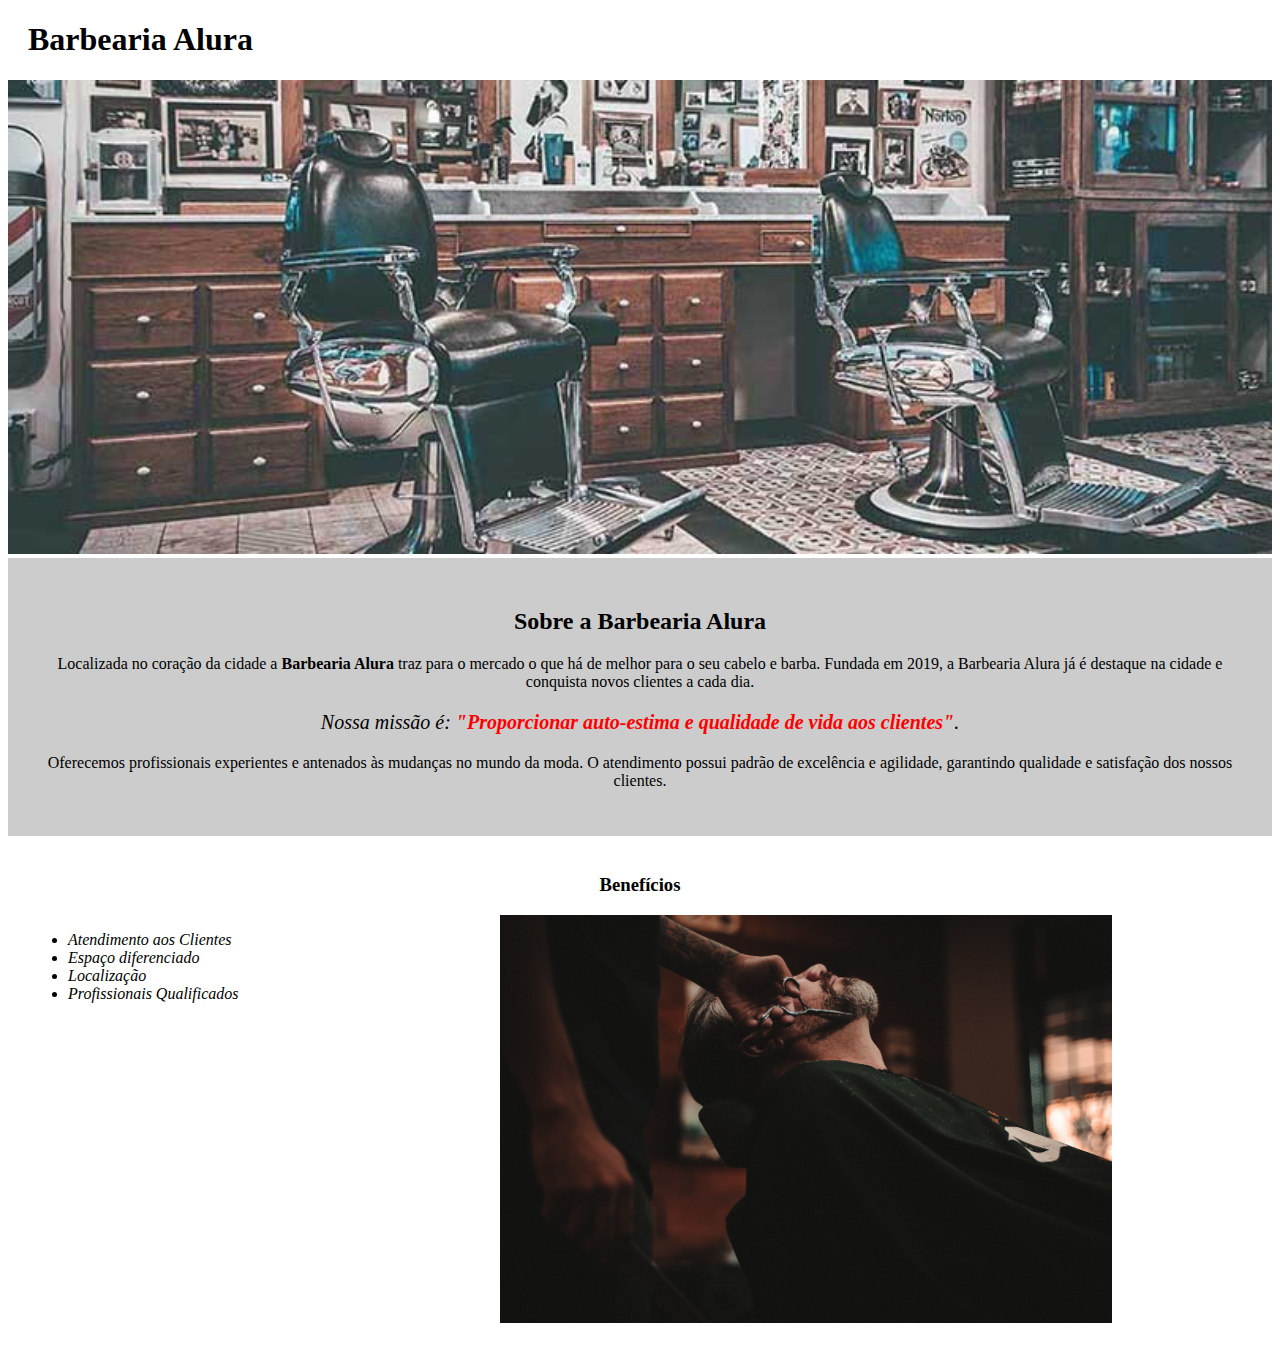
<file: Barbearia Alura- Parte 1/index.html>
<!DOCTYPE html>
<html lang="pt-br">
	<head>
		<meta charset="UTF-8">
		<title>Barbearia Alura</title>
		<link rel="stylesheet" href="style.css">
	</head>

	<body>
		<header>
			<h1 class="titulo-principal">Barbearia Alura</h1>
		</header>
		<img id="banner" src="banner.jpg">
		<div class="principal">
			<h2 class="titulo-centralizado">Sobre a Barbearia Alura</h2>
	 
			<p>Localizada no coração da cidade a <strong>Barbearia Alura</strong> traz para o mercado o que há de melhor para o seu cabelo e barba. Fundada em 2019, a Barbearia Alura já é destaque na cidade e conquista novos clientes a cada dia.</p>

			<p id="missao"><em>Nossa missão é: <strong>"Proporcionar auto-estima e qualidade de vida aos clientes"</strong>.</em></p>

			<p>Oferecemos profissionais experientes e antenados às mudanças no mundo da moda. O atendimento possui padrão de excelência e agilidade, garantindo qualidade e satisfação dos nossos clientes.</p>
		</div>

		<div class="beneficios">
			<h3 class="titulo-centralizado">Benefícios</h3>

			<ul>
				<li class="itens">Atendimento aos Clientes</li>
				<li class="itens">Espaço diferenciado</li>
				<li class="itens">Localização</li>
				<li class="itens">Profissionais Qualificados</li>
			</ul>

			<img src="beneficios.jpg" class="imagembeneficios">
		</div>
	</body>
</html>
</file>
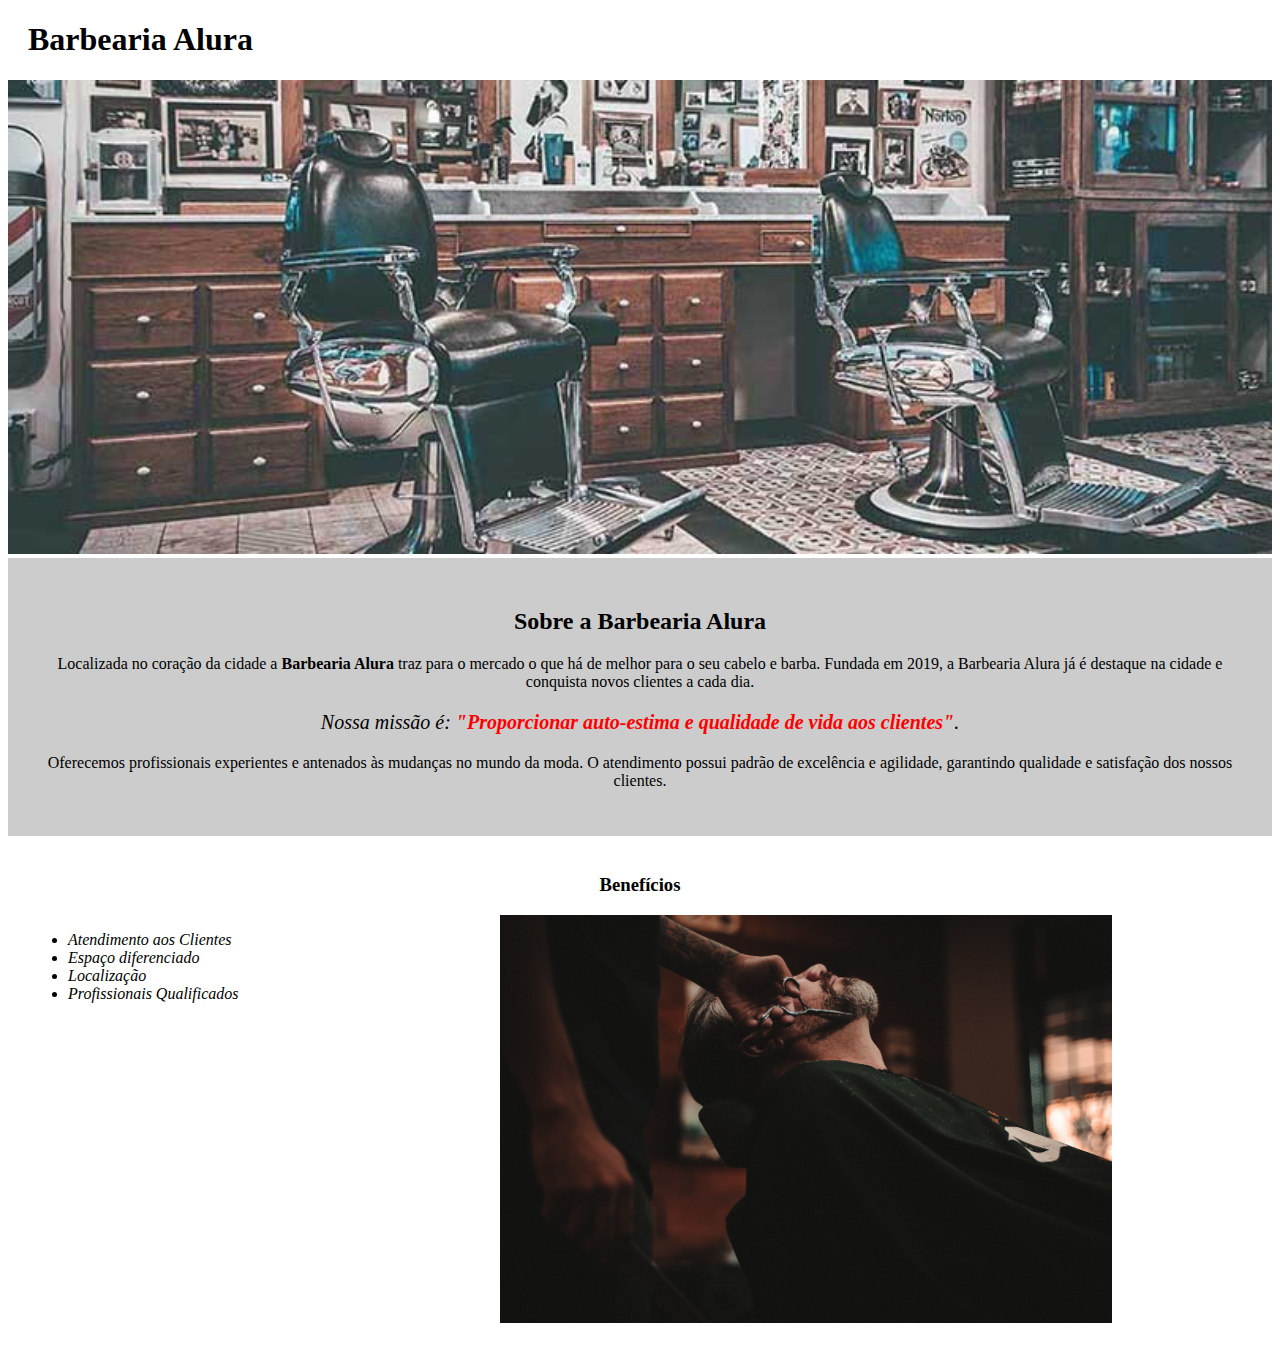
<file: Barbearia Alura- Parte 3/index.html>
<!DOCTYPE html>
<html lang="pt-br">
	<head>
		<meta charset="UTF-8">
		<title>Barbearia Alura</title>
		<link rel="stylesheet" href="style-home.css">
	</head>

	<body>
		<header>
			<h1 class="titulo-principal">Barbearia Alura</h1>
		</header>
		<img id="banner" src="banner.jpg">
		<div class="principal">
			<h2 class="titulo-centralizado">Sobre a Barbearia Alura</h2>
	 
			<p>Localizada no coração da cidade a <strong>Barbearia Alura</strong> traz para o mercado o que há de melhor para o seu cabelo e barba. Fundada em 2019, a Barbearia Alura já é destaque na cidade e conquista novos clientes a cada dia.</p>

			<p id="missao"><em>Nossa missão é: <strong>"Proporcionar auto-estima e qualidade de vida aos clientes"</strong>.</em></p>

			<p>Oferecemos profissionais experientes e antenados às mudanças no mundo da moda. O atendimento possui padrão de excelência e agilidade, garantindo qualidade e satisfação dos nossos clientes.</p>
		</div>

		<div class="beneficios">
			<h3 class="titulo-centralizado">Benefícios</h3>

			<ul>
				<li class="itens">Atendimento aos Clientes</li>
				<li class="itens">Espaço diferenciado</li>
				<li class="itens">Localização</li>
				<li class="itens">Profissionais Qualificados</li>
			</ul>

			<img src="beneficios.jpg" class="imagembeneficios">
		</div>
	</body>
</html>
</file>
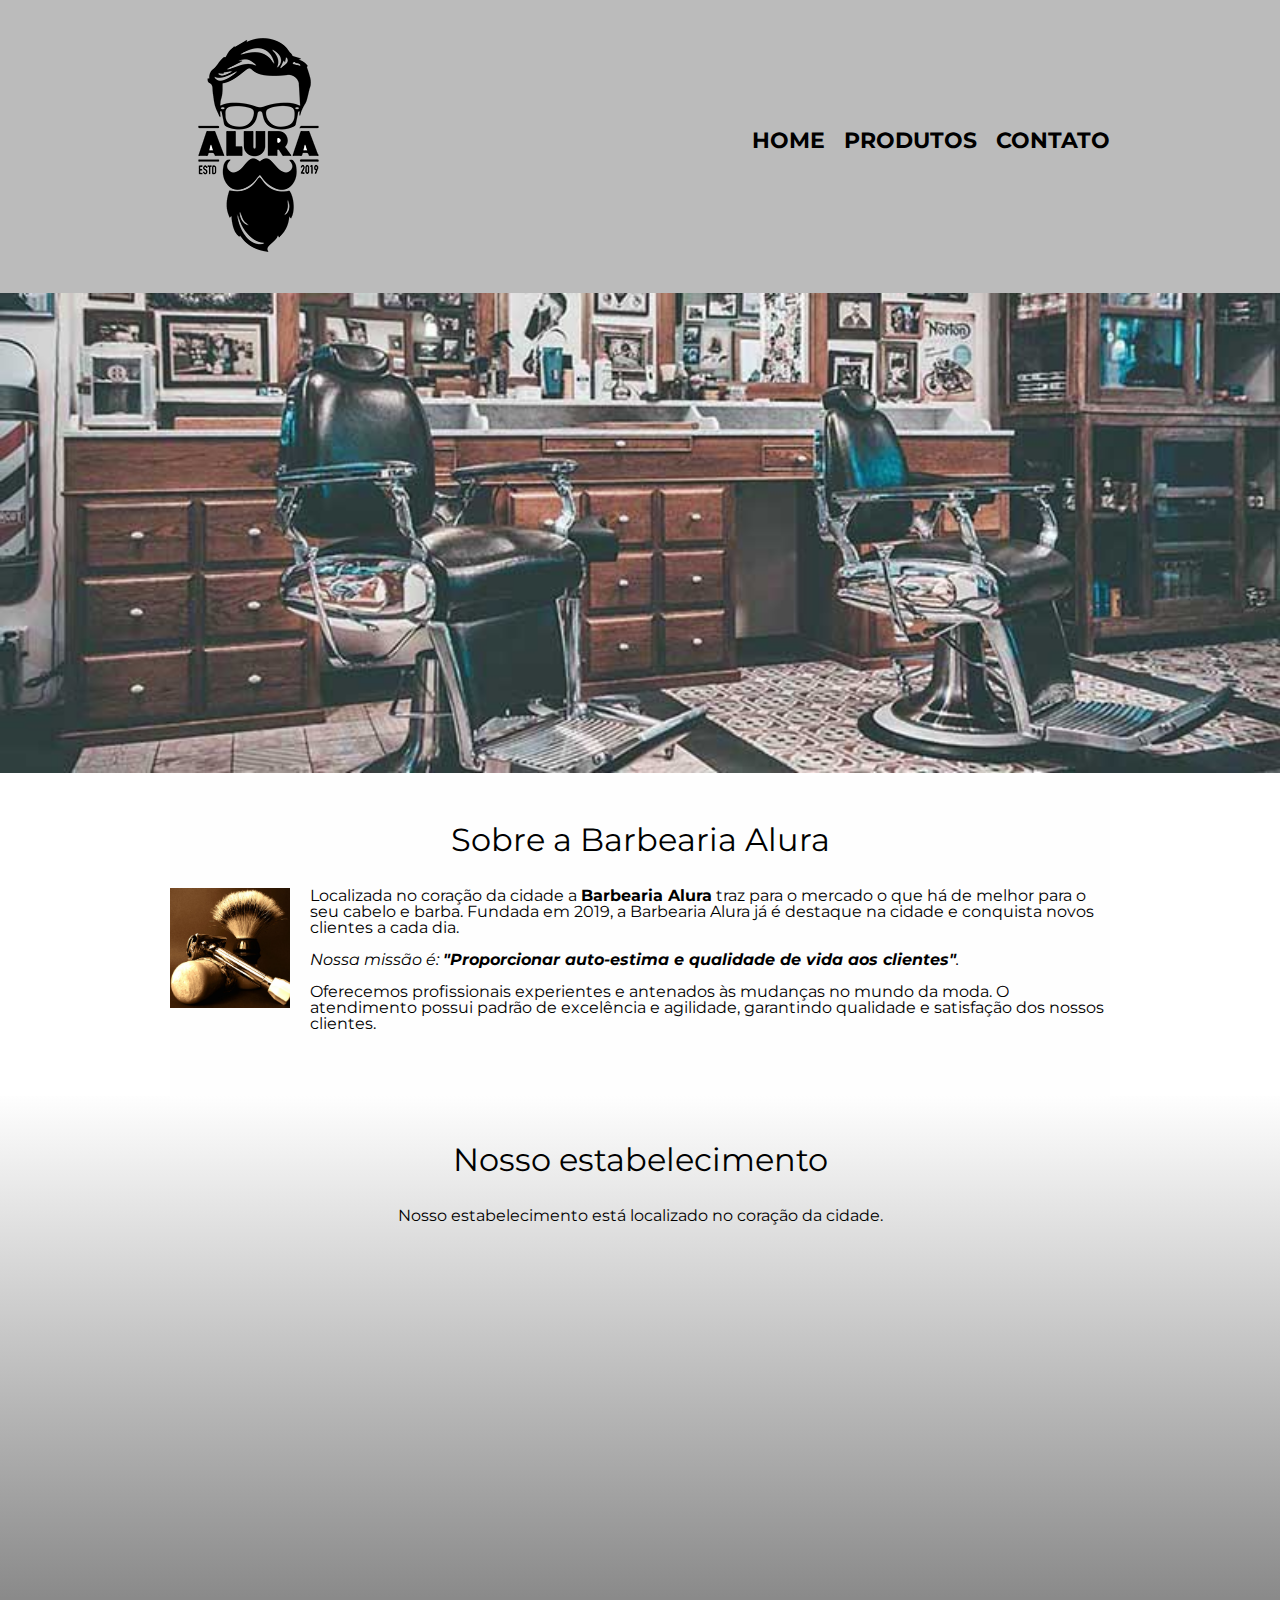
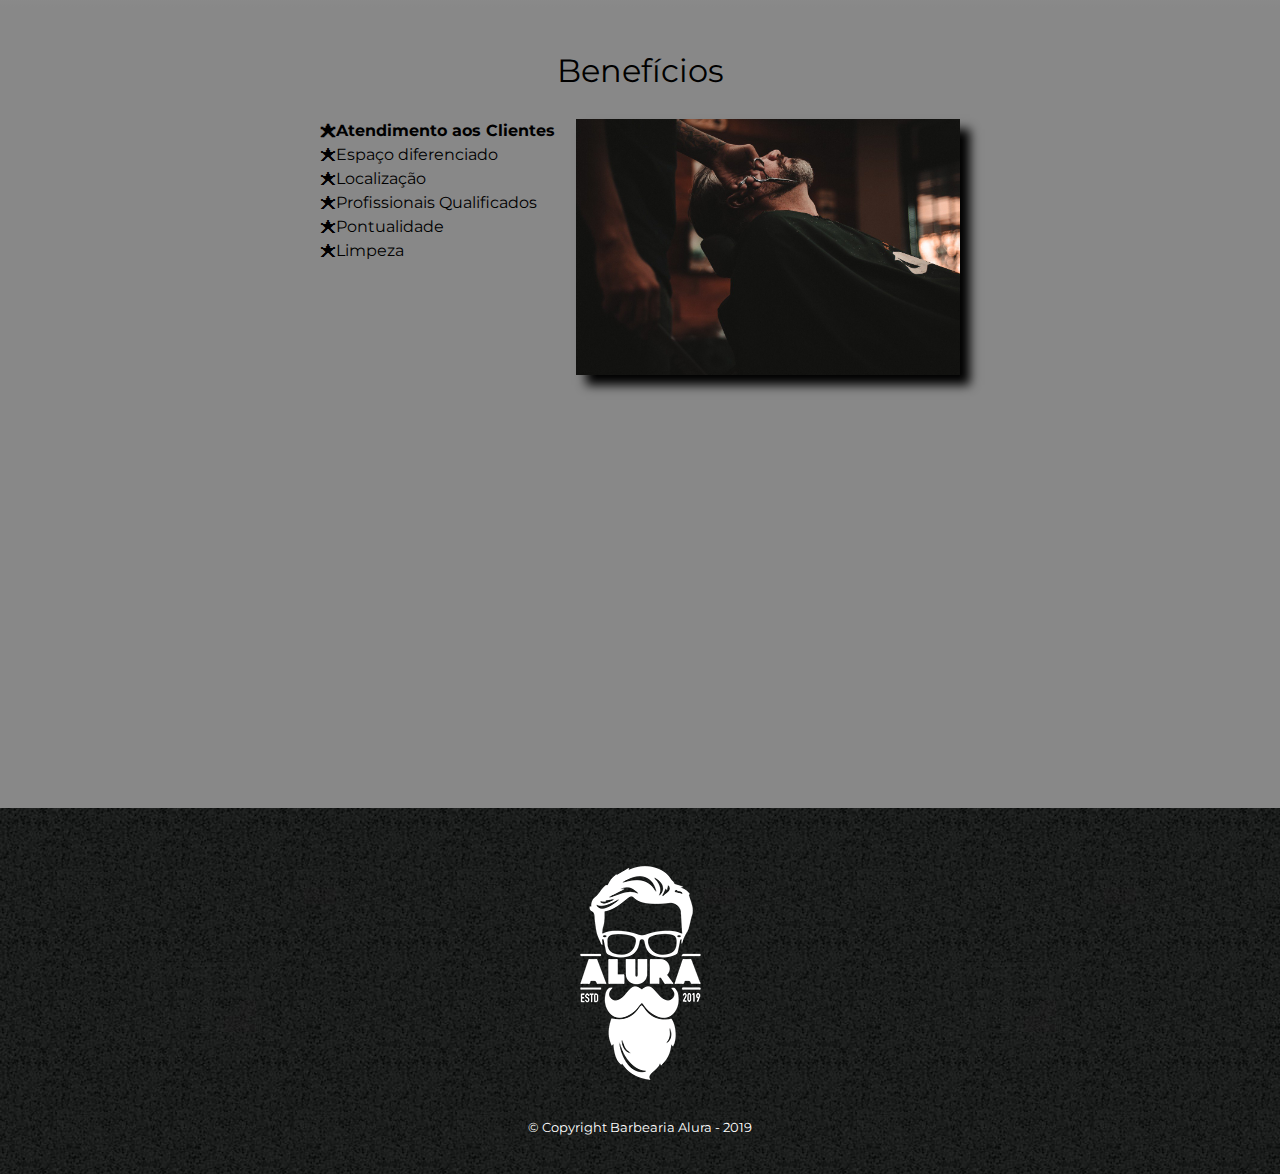
<file: Barbearia Alura- Parte 4/index.html>
<!DOCTYPE html>
<html lang="pt-br">
	<head>
		<meta charset="UTF-8">
		<meta name="viewport" content="width=device-width">
		<title>Barbearia Alura</title>

		<link rel="stylesheet" href="reset.css">
		<link rel="stylesheet" href="style.css">
		<link href="https://fonts.googleapis.com/css?family=Montserrat&display=swap" rel="stylesheet">
	</head>

	<body>
		<header>
			<div class="caixa">
				<h1><img src="logo.png"></h1>

				<nav>
					<ul>
						<li><a href="index.html">Home</a></li>
						<li><a href="produtos.html">Produtos</a></li>
						<li><a href="contato.html">Contato</a></li>
					</ul>
				</nav>
			</div>
		</header>

		<img class="banner" src="banner.jpg">

		<main>
			<section class="principal">
				<h2 class="titulo-principal">Sobre a Barbearia Alura</h2>

				<img class="utensilios" src="utensilios.jpg" alt="Utensilios de um barbeiro.">
		 
				<p>Localizada no coração da cidade a <strong>Barbearia Alura</strong> traz para o mercado o que há de melhor para o seu cabelo e barba. Fundada em 2019, a Barbearia Alura já é destaque na cidade e conquista novos clientes a cada dia.</p>

				<p id="missao"><em>Nossa missão é: <strong>"Proporcionar auto-estima e qualidade de vida aos clientes"</strong>.</em></p>

				<p>Oferecemos profissionais experientes e antenados às mudanças no mundo da moda. O atendimento possui padrão de excelência e agilidade, garantindo qualidade e satisfação dos nossos clientes.</p>
			</section>

			<section class="mapa">
				<h3 class="titulo-principal">Nosso estabelecimento</h3>
				<p>Nosso estabelecimento está localizado no coração da cidade.</p>

				<div class="mapa-conteudo">
					<iframe src="https://www.google.com/maps/embed?pb=!1m18!1m12!1m3!1d3656.4483278365396!2d-46.63466568562861!3d-23.588249068469487!2m3!1f0!2f0!3f0!3m2!1i1024!2i768!4f13.1!3m3!1m2!1s0x94ce5a2b2ed7f3a1%3A0xab35da2f5ca62674!2sCaelum!5e0!3m2!1spt-BR!2sbr!4v1568814489656!5m2!1spt-BR!2sbr" width="100%" height="300" frameborder="0" style="border:0;" allowfullscreen=""></iframe>
				</div>
			</section>

			<section class="beneficios">
				<h3 class="titulo-principal">Benefícios</h3>

				<div class="conteudo-beneficios">
					<ul class="lista-beneficios">
						<li class="itens">Atendimento aos Clientes</li>
						<li class="itens">Espaço diferenciado</li>
						<li class="itens">Localização</li>
						<li class="itens">Profissionais Qualificados</li>
						<li class="itens">Pontualidade</li>
						<li class="itens">Limpeza</li>
					</ul><img src="beneficios.jpg" class="imagem-beneficios">
				</div>

				<div class="video">
					<iframe width="100%" height="315" src="https://www.youtube.com/embed/wcVVXUV0YUY" frameborder="0" allow="accelerometer; autoplay; encrypted-media; gyroscope; picture-in-picture" allowfullscreen></iframe>
				</div>
			</section>
		</main>

		<footer>
			<img src="logo-branco.png">
			<p class="copyright">&copy; Copyright Barbearia Alura - 2019</p>
		</footer>
	</body>
</html>
</file>
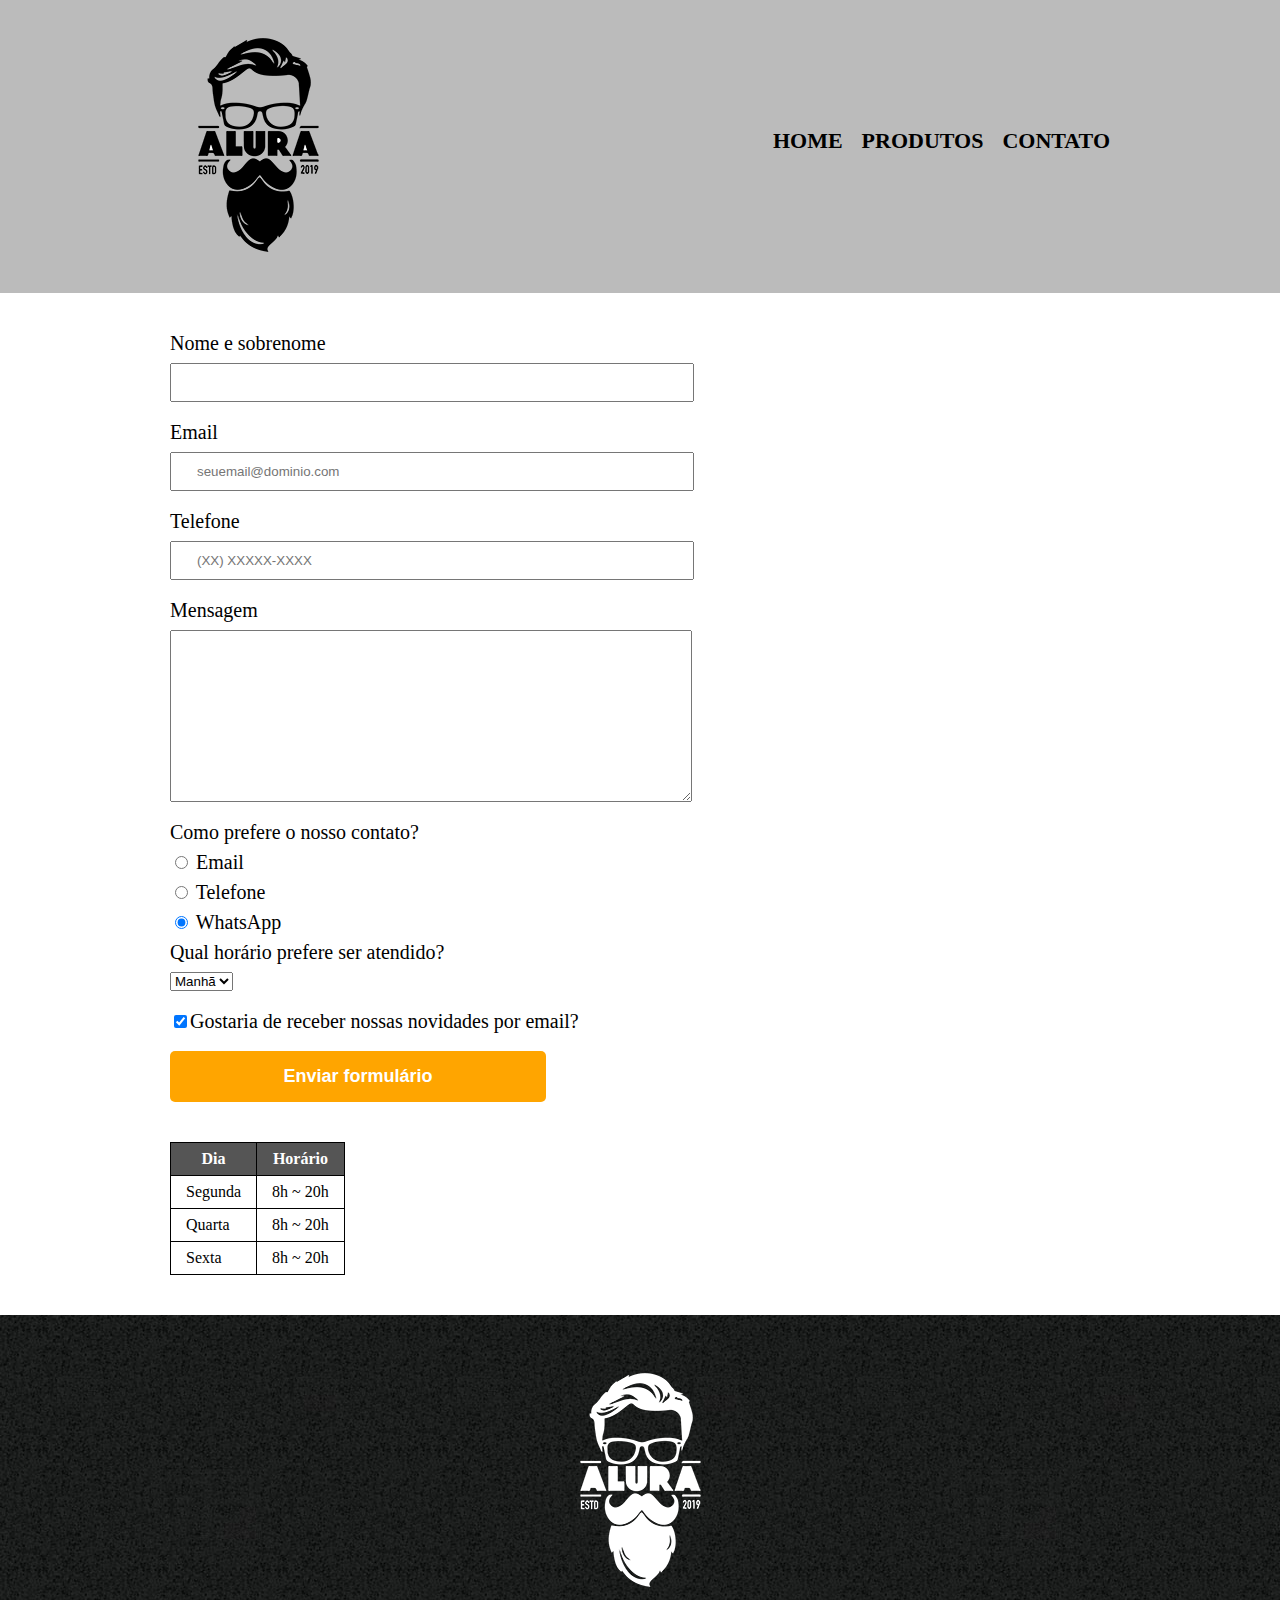
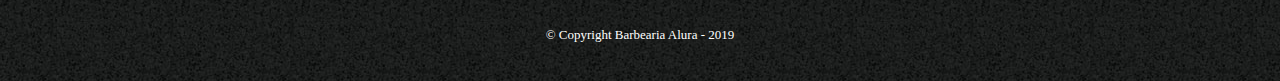
<file: Barbearia Alura- Parte 3/contato.html>
<!DOCTYPE html>
<html>
	<head>
		<meta charset="UTF-8">
		<title>Contato - Barbearia Alura</title>

		<link rel="stylesheet" href="reset.css">
		<link rel="stylesheet" href="style.css">
	</head>
	<body>
		<header>
			<div class="caixa">
				<h1><img src="logo.png" alt="Logo da Barbearia Alura"></h1>

				<nav>
					<ul>
						<li><a href="index.html">Home</a></li>
						<li><a href="produtos.html">Produtos</a></li>
						<li><a href="contato.html">Contato</a></li>
					</ul>
				</nav>
			</div>
		</header>

		<main>
			<form>
				<label for="nomesobrenome">Nome e sobrenome</label>
				<input type="text" id="nomesobrenome" class="input-padrao" required>

				<label for="email">Email</label>
				<input type="email" id="email" class="input-padrao" required placeholder="seuemail@dominio.com">

				<label for="telefone">Telefone</label>
				<input type="tel" id="telefone" class="input-padrao" required placeholder="(XX) XXXXX-XXXX">

				<label for="mensagem">Mensagem</label>
				<textarea cols="70" rows="10" id="mensagem" class="input-padrao" required></textarea>

				<fieldset>
					<legend>Como prefere o nosso contato?</legend>
					<label for="radio-email"><input type="radio" name="contato" value="email" id="radio-email"> Email</label>
					
					<label for="radio-telefone"><input type="radio" name="contato" value="telefone" id="radio-telefone"> Telefone</label>
					
					<label for="radio-whatsapp"><input type="radio" name="contato" value="whatsapp" id="radio-whatsapp" checked> WhatsApp</label>
				</fieldset>

				<fieldset>
					<legend>Qual horário prefere ser atendido?</legend>
					<select>
						<option>Manhã</option>
						<option>Tarde</option>
						<option>Noite</option>
					</select>
				</fieldset>

				<label class="checkbox"><input type="checkbox" checked>Gostaria de receber nossas novidades por email?</label>

				<input type="submit" value="Enviar formulário" class="enviar">
			</form>

			<table>
				<thead>
					<tr>
						<th>Dia</th>
						<th>Horário</th>
					</tr>
				</thead>
				<tbody>
					<tr>
						<td>Segunda</td>
						<td>8h ~ 20h</td>
					</tr>
					<tr>
						<td>Quarta</td>
						<td>8h ~ 20h</td>
					</tr>
					<tr>
						<td>Sexta</td>
						<td>8h ~ 20h</td>
					</tr>
				</tbody>
			</table>
		</main>

		<footer>
			<img src="logo-branco.png" alt="Logo da Barbearia Alura">
			<p class="copyright">&copy; Copyright Barbearia Alura - 2019</p>
		</footer>
	</body>
</html>
</file>
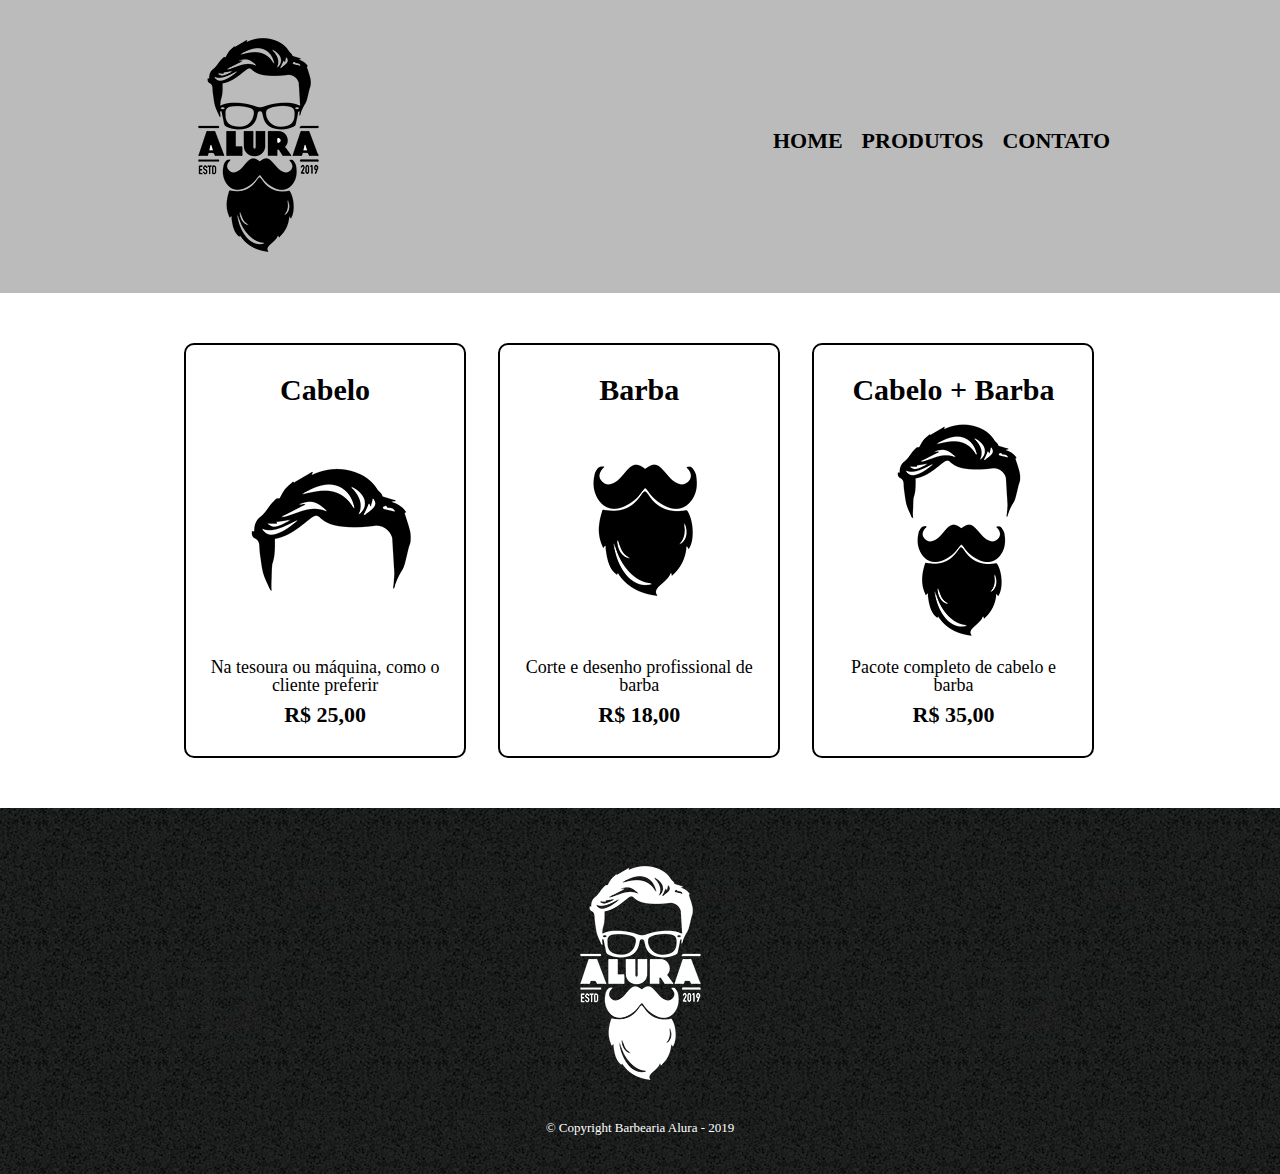
<file: Barbearia Alura- Parte 3/produtos.html>
<!DOCTYPE html>
<html>
	<head>
		<meta charset="UTF-8">
		<title>Produtos - Barbearia Alura</title>

		<link rel="stylesheet" href="reset.css">
		<link rel="stylesheet" href="style.css">
	</head>
	<body>
		<header>
			<div class="caixa">
				<h1><img src="logo.png"></h1>

				<nav>
					<ul>
						<li><a href="index.html">Home</a></li>
						<li><a href="produtos.html">Produtos</a></li>
						<li><a href="contato.html">Contato</a></li>
					</ul>
				</nav>
			</div>
		</header>

		<main>
			<ul class="produtos">
				<li>
					<h2>Cabelo</h2>
					<img src="cabelo.jpg">
					<p class="produto-descricao">Na tesoura ou máquina, como o cliente preferir</p>
					<p class="produto-preco">R$ 25,00</p>
				</li>
				<li>
					<h2>Barba</h2>
					<img src="barba.jpg">
					<p class="produto-descricao">Corte e desenho profissional de barba</p>
					<p class="produto-preco">R$ 18,00</p>
				</li>
				<li>
					<h2>Cabelo + Barba</h2>
					<img src="cabelo+barba.jpg">
					<p class="produto-descricao">Pacote completo de cabelo e barba</p>
					<p class="produto-preco">R$ 35,00</p>
				</li>
			</ul>
		</main>

		<footer>
			<img src="logo-branco.png">
			<p class="copyright">&copy; Copyright Barbearia Alura - 2019</p>
		</footer>
	</body>
</html>
</file>
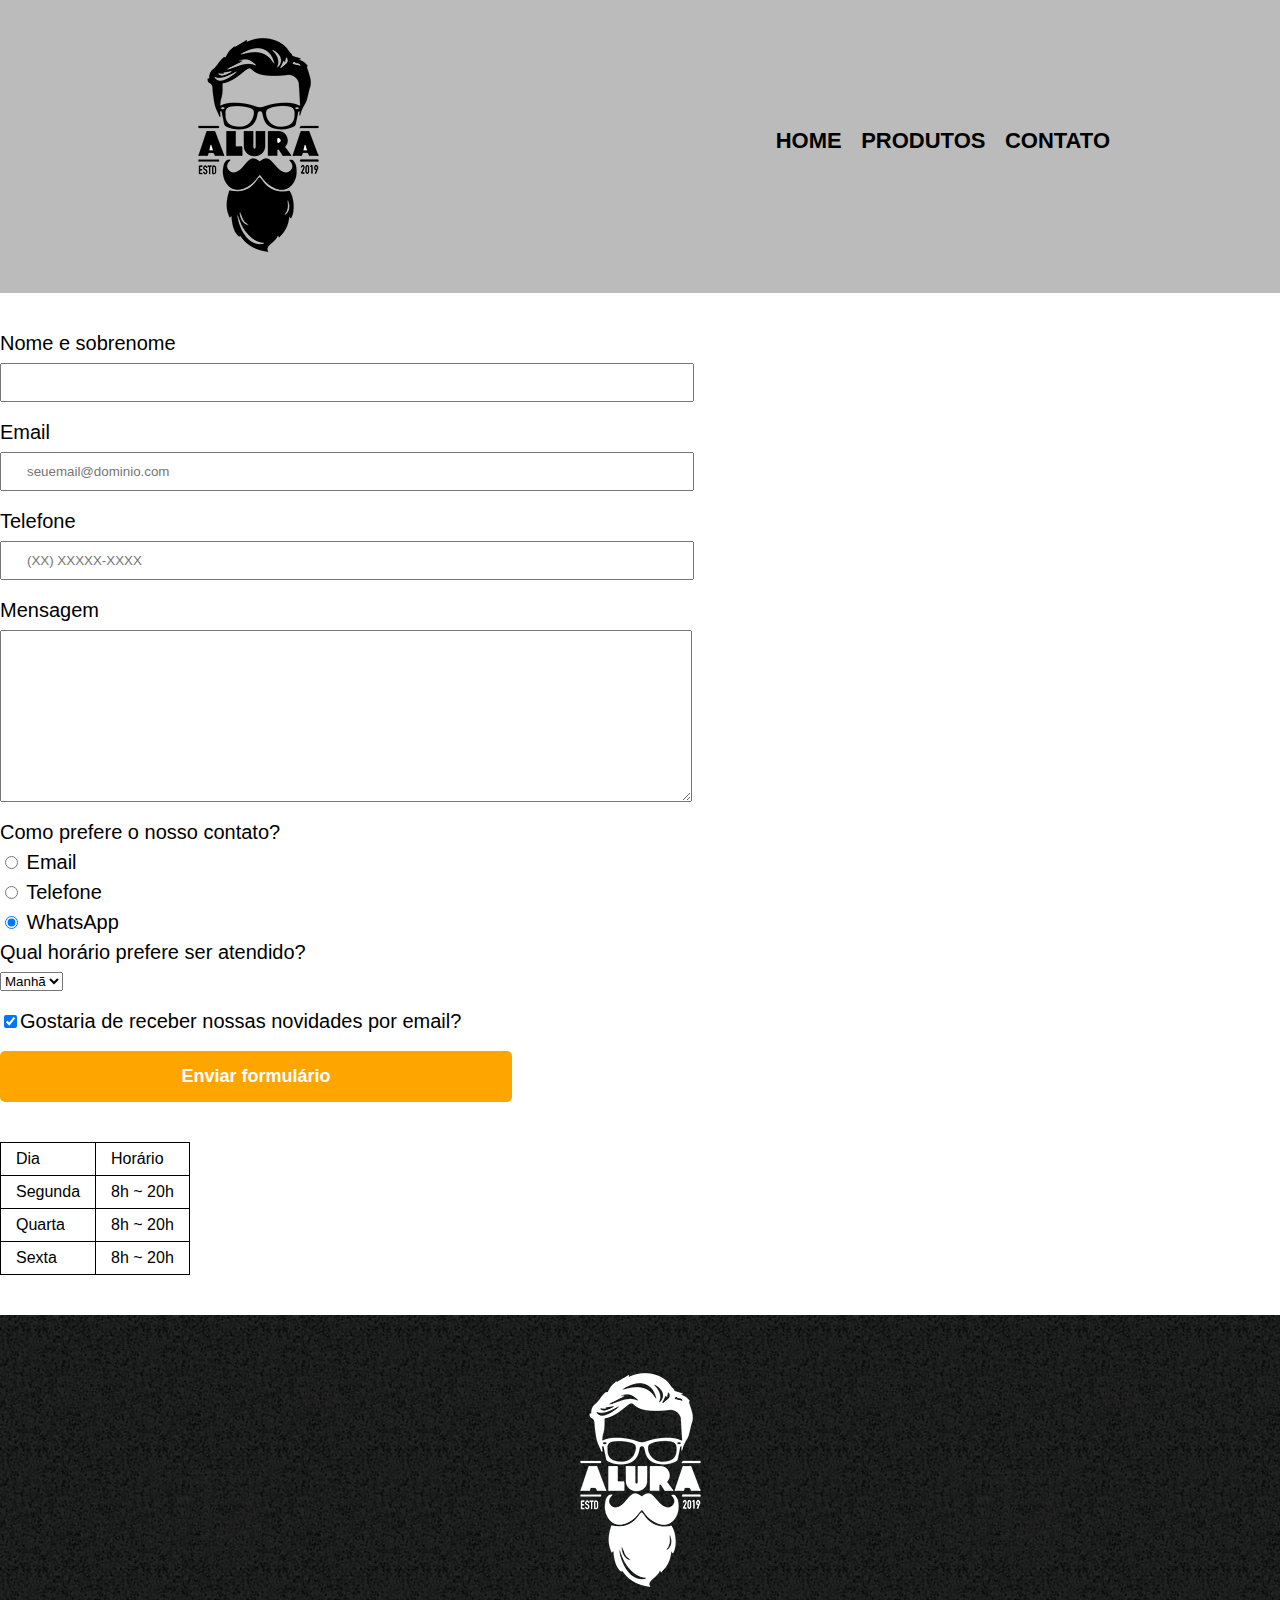
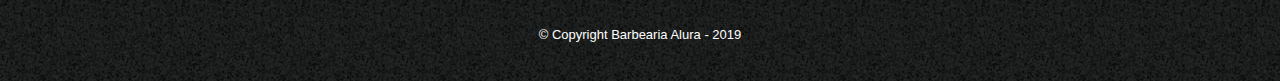
<file: Barbearia Alura- Parte 4/contato.html>
<!DOCTYPE html>
<html>
	<head>
		<meta charset="UTF-8">
		<title>Contato - Barbearia Alura</title>

		<link rel="stylesheet" href="reset.css">
		<link rel="stylesheet" href="style.css">
	</head>
	<body>
		<header>
			<div class="caixa">
				<h1><img src="logo.png" alt="Logo da Barbearia Alura"></h1>

				<nav>
					<ul>
						<li><a href="index.html">Home</a></li>
						<li><a href="produtos.html">Produtos</a></li>
						<li><a href="contato.html">Contato</a></li>
					</ul>
				</nav>
			</div>
		</header>

		<main>
			<form>
				<label for="nomesobrenome">Nome e sobrenome</label>
				<input type="text" id="nomesobrenome" class="input-padrao" required>

				<label for="email">Email</label>
				<input type="email" id="email" class="input-padrao" required placeholder="seuemail@dominio.com">

				<label for="telefone">Telefone</label>
				<input type="tel" id="telefone" class="input-padrao" required placeholder="(XX) XXXXX-XXXX">

				<label for="mensagem">Mensagem</label>
				<textarea cols="70" rows="10" id="mensagem" class="input-padrao" required></textarea>

				<fieldset>
					<legend>Como prefere o nosso contato?</legend>
					<label for="radio-email"><input type="radio" name="contato" value="email" id="radio-email"> Email</label>
					
					<label for="radio-telefone"><input type="radio" name="contato" value="telefone" id="radio-telefone"> Telefone</label>
					
					<label for="radio-whatsapp"><input type="radio" name="contato" value="whatsapp" id="radio-whatsapp" checked> WhatsApp</label>
				</fieldset>

				<fieldset>
					<legend>Qual horário prefere ser atendido?</legend>
					<select>
						<option>Manhã</option>
						<option>Tarde</option>
						<option>Noite</option>
					</select>
				</fieldset>

				<label class="checkbox"><input type="checkbox" checked>Gostaria de receber nossas novidades por email?</label>

				<input type="submit" value="Enviar formulário" class="enviar">
			</form>

			<table>
				<tr>
					<td>Dia</td>
					<td>Horário</td>
				</tr>
				<tr>
					<td>Segunda</td>
					<td>8h ~ 20h</td>
				</tr>
				<tr>
					<td>Quarta</td>
					<td>8h ~ 20h</td>
				</tr>
				<tr>
					<td>Sexta</td>
					<td>8h ~ 20h</td>
				</tr>
			</table>
		</main>

		<footer>
			<img src="logo-branco.png" alt="Logo da Barbearia Alura">
			<p class="copyright">&copy; Copyright Barbearia Alura - 2019</p>
		</footer>
	</body>
</html>
</file>
<file: Barbearia Alura- Parte 1/style.css>
body {
	
}

#banner {
	width:100%;
}

.principal{
	background: #CCCCCC;
	padding: 30px;
}

.titulo-principal {
	padding-left: 20px;
}

.titulo-centralizado {
	text-align: center
}

p {
	text-align: center;
}

#missao {
	font-size: 20px
}

em strong {
	color: #FF0000;
}

.itens {
	font-style: italic
}

.beneficios {
	background: #FFFFFF;
	padding: 20px;
}

ul {
	display: inline-block;
	vertical-align: top;
	width: 20%;
	margin-right: 15%;
}

.imagembeneficios {
	width: 50%;
}
</file>
<file: Barbearia Alura- Parte 3/style-home.css>
#banner {
	width:100%;
}

.principal{
	background: #CCCCCC;
	padding: 30px;
}

.titulo-principal {
	padding-left: 20px;
}

.titulo-centralizado {
	text-align: center
}

p {
	text-align: center;
}

#missao {
	font-size: 20px
}

em strong {
	color: #FF0000;
}

.itens {
	font-style: italic
}

.beneficios {
	background: #FFFFFF;
	padding: 20px;
}

ul {
	display: inline-block;
	vertical-align: top;
	width: 20%;
	margin-right: 15%;
}

.imagembeneficios {
	width: 50%;
}
</file>
<file: Barbearia Alura- Parte 4/style.css>
body {
	font-family: 'Montserrat', sans-serif;
}

header {
	background: #BBBBBB;
	padding: 20px 0;
}

.caixa {
	position: relative;
	width: 940px;
	margin: 0 auto;
}

nav {
	position: absolute;
	top: 110px;
	right: 0;
}

nav li {
	display: inline;
	margin: 0 0 0 15px;
}

nav a {
	text-transform: uppercase;
	color: #000000;
	font-weight: bold;
	font-size: 22px;
	text-decoration: none;
}

nav a:hover {
	color: #C78C19;
	text-decoration: underline;
}

.produtos {
	width: 940px;
	margin: 0 auto;
	padding: 50px 0;
}

.produtos li {
	display: inline-block;
	text-align: center;
	width: 30%;
	vertical-align: top;
	margin: 0 1.5%;
	padding: 30px 20px;
	box-sizing: border-box;
	border: 2px solid #000000;
	border-radius: 10px;
}

.produtos li:hover {
	border-color: #C78C19;
}

.produtos li:active {
	border-color: #088C19;	
}

.produtos li:hover h2 {
	font-size: 34px;
}

.produtos h2 {
	font-size: 30px;
	font-weight: bold;
}

.produto-descricao {
	font-size: 18px;
}

.produto-preco {
	font-size: 22px;
	font-weight: bold;
	margin-top: 10px;
}

footer {
	text-align: center;
	background: url("bg.jpg");
	padding: 40px 0;
}

.copyright {
	color: #FFFFFF;
	font-size: 13px;
	margin: 20px 0 0;
}

main {
	
}

form {
	margin: 40px 0;
}

form label, form legend {
	display:block;
	font-size: 20px;
	margin: 0 0 10px;
}

.input-padrao {
	display: block;
	margin: 0 0 20px;
	padding: 10px 25px;
	width: 50%;
}

.checkbox {
	margin: 20px 0;
}

.enviar {
	width:40%;
	padding: 15px 0;
	background: orange;
	color: white;
	font-weight: bold;
	font-size: 18px;
	border: none;
	border-radius: 5px;
	transition: 1s all;
	cursor: pointer;
}

.enviar:hover {
	background: darkorange;
	transform: scale(1.2);
}

table {
	margin: 20px 0 40px;
}

thead {
	background: #555555;
	color: white;
	font-weight: bold;
}

td, th {
	border: 1px solid #000000;
	padding: 8px 15px;
}


/* css da página inicial */
.banner {
	width:100%;
}

.titulo-principal {
	text-align: center;
	font-size: 2em;
	margin: 0 0 1em;
	clear: left;
}

.principal {
	padding: 3em 0;
	background: #FEFEFE;
	width: 940px;
	margin: 0 auto;
}

.principal p {
	margin: 0 0 1em;
}

.principal strong {
	font-weight: bold;
}

.principal em {
	font-style: italic;
}

.utensilios {
	width: 120px;
	float: left;
	margin: 0 20px 20px 0;
}

.mapa {
	padding: 3em 0;
	background: linear-gradient(#FEFEFE, #888888);
}

.mapa-conteudo {
	width: 940px;
	margin: 0 auto;
}

.mapa p {
	margin: 0 0 2em;
	text-align: center;
}

.beneficios {
	padding: 3em 0;
	background: #888888;
}

.conteudo-beneficios {
	width: 640px;
	margin: 0 auto;
}

.lista-beneficios {
	width: 40%;
	display: inline-block;
	vertical-align: top;
}

.itens {
	line-height: 1.5;
}

.itens:first-child {
	font-weight: bold;
}

.itens:before {
	content: "🟊";
}

.imagem-beneficios {
	width: 60%;
	opacity: 1;
	transition: 400ms;
	box-shadow: 10px 10px 10px 0 #000000;
}

.imagem-beneficios:hover {
	opacity: 0.3;
}

.video {
	width: 560px;
	margin: 2em auto;
}

@media screen and (max-width: 480px) {
	.caixa, .principal, .conteudo-beneficios, .mapa-conteudo, .video {
		width: auto;
	}

	h1 {
		text-align: center;
	}

	nav {
		position: static;
	}

	.lista-beneficios, .imagem-beneficios {
		width: 100%;
	}
}
</file>
<file: Barbearia Alura- Parte 3/style.css>
header {
	background: #BBBBBB;
	padding: 20px 0;
}

.caixa {
	position: relative;
	width: 940px;
	margin: 0 auto;
}

nav {
	position: absolute;
	top: 110px;
	right: 0;
}

nav li {
	display: inline;
	margin: 0 0 0 15px;
}

nav a {
	text-transform: uppercase;
	color: #000000;
	font-weight: bold;
	font-size: 22px;
	text-decoration: none;
}

nav a:hover {
	color: #C78C19;
	text-decoration: underline;
}

.produtos {
	width: 940px;
	margin: 0 auto;
	padding: 50px 0;
}

.produtos li {
	display: inline-block;
	text-align: center;
	width: 30%;
	vertical-align: top;
	margin: 0 1.5%;
	padding: 30px 20px;
	box-sizing: border-box;
	border: 2px solid #000000;
	border-radius: 10px;
}

.produtos li:hover {
	border-color: #C78C19;
}

.produtos li:active {
	border-color: #088C19;	
}

.produtos li:hover h2 {
	font-size: 34px;
}

.produtos h2 {
	font-size: 30px;
	font-weight: bold;
}

.produto-descricao {
	font-size: 18px;
}

.produto-preco {
	font-size: 22px;
	font-weight: bold;
	margin-top: 10px;
}

footer {
	text-align: center;
	background: url("bg.jpg");
	padding: 40px 0;
}

.copyright {
	color: #FFFFFF;
	font-size: 13px;
	margin: 20px 0 0;
}

main {
	width: 940px;
	margin: 0 auto;
}

form {
	margin: 40px 0;
}

form label, form legend {
	display:block;
	font-size: 20px;
	margin: 0 0 10px;
}

.input-padrao {
	display: block;
	margin: 0 0 20px;
	padding: 10px 25px;
	width: 50%;
}

.checkbox {
	margin: 20px 0;
}

.enviar {
	width:40%;
	padding: 15px 0;
	background: orange;
	color: white;
	font-weight: bold;
	font-size: 18px;
	border: none;
	border-radius: 5px;
	transition: 1s all;
	cursor: pointer;
}

.enviar:hover {
	background: darkorange;
	transform: scale(1.2);
}

table {
	margin: 20px 0 40px;
}

thead {
	background: #555555;
	color: white;
	font-weight: bold;
}

td, th {
	border: 1px solid #000000;
	padding: 8px 15px;
}
</file>
